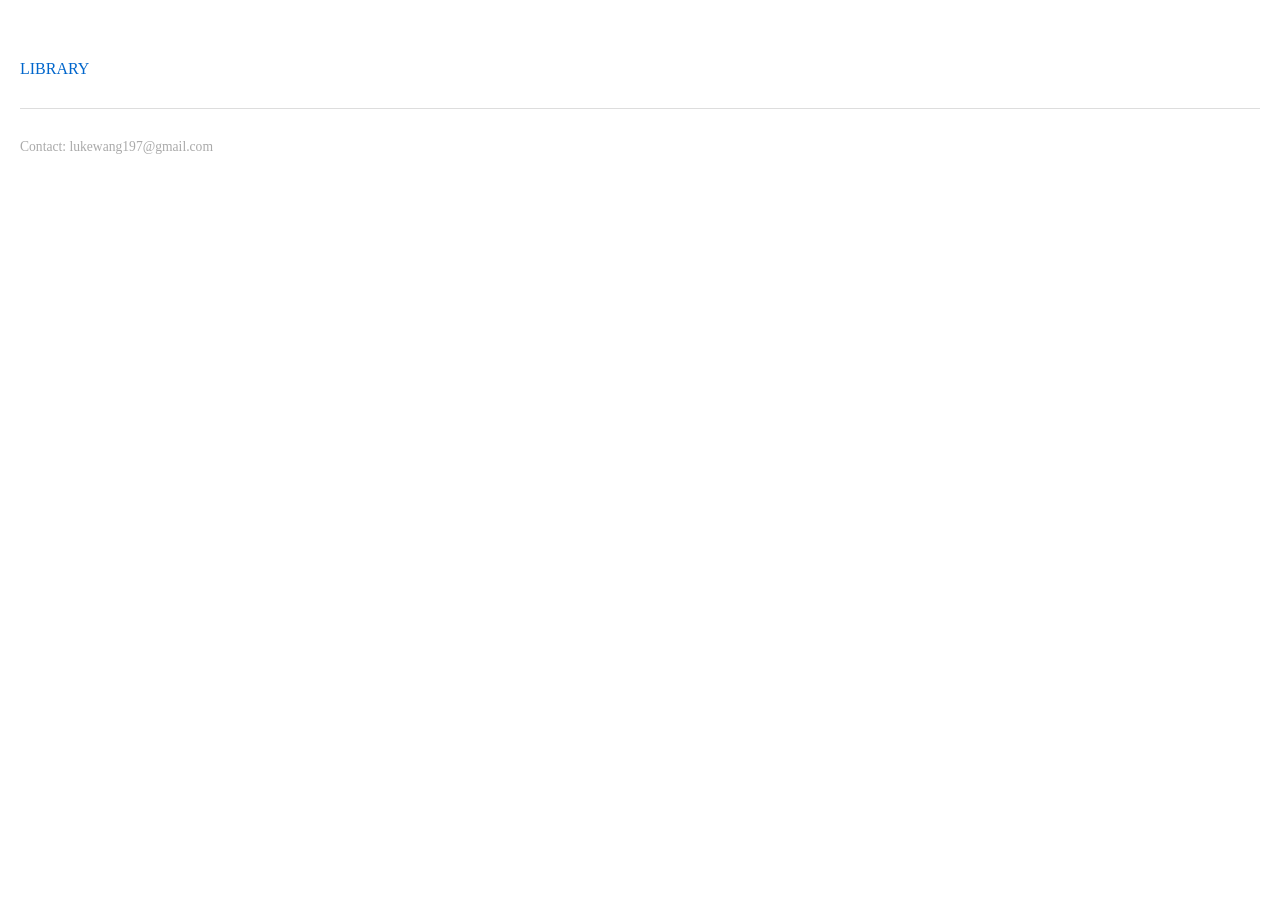
<file: index.html>
<!DOCTYPE html>
<html lang="zh">

<head>
    <title>路可王</title>
    <link rel="stylesheet" href="css/style.css" />
    <meta charset="utf-8">
    <meta name="description" content="路可王的个人网站，提供图书馆入口、个人项目与中文数字资源整理信息。">
    <meta name="google-site-verification" content="d69OwRfa-F3d1HEhGKVkPPevRE6bPtt0aAFp_TCQ8KM" />
    <meta name="msvalidate.01" content="ACD170A450EBFE1786CEB8CAFBECC96C" />
    <meta name="viewport" content="width=device-width, initial-scale=1">
</head>

<body>
    <script data-goatcounter="https://lukewang.goatcounter.com/count" async="async" src="//gc.zgo.at/count.js"></script>
    <p><a href="/LIBRARY/">LIBRARY</a></p>
    <hr />
    <p class="footnote">Contact: lukewang197@gmail.com</p>
</body>

</html>
</file>
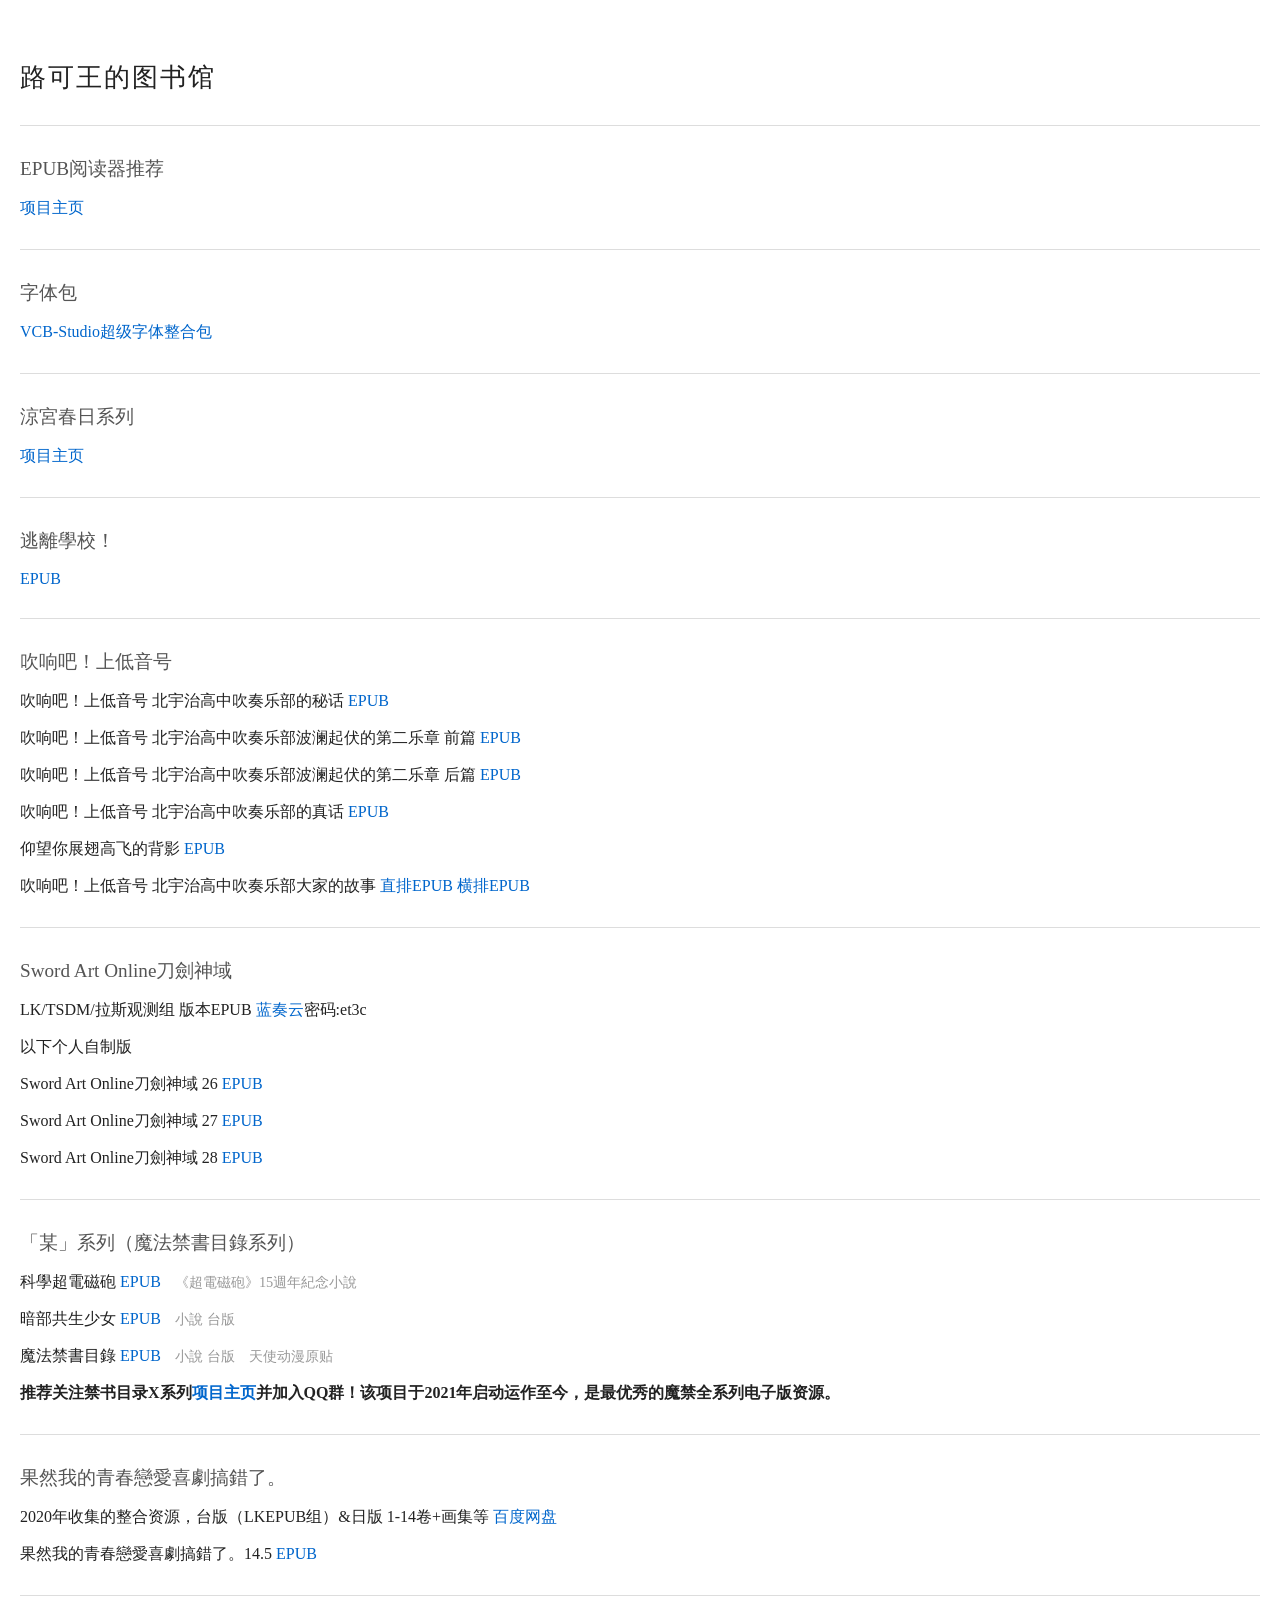
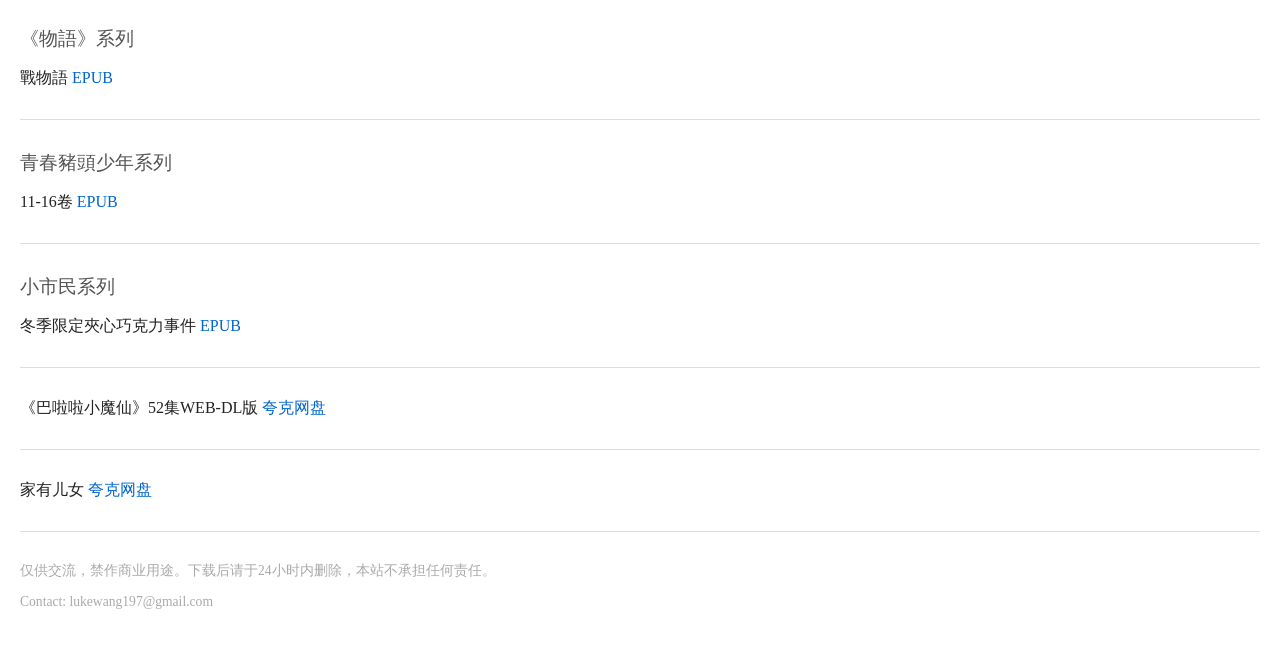
<file: LIBRARY/index.html>
<!DOCTYPE html>
<html lang="zh">

<head>
    <title>路可王的图书馆</title>
    <link rel="stylesheet" href="../css/style.css" />
    <meta charset="utf-8">
    <meta name="description" content="路可王的图书馆，整理凉宫春日、吹响吧上低音号、刀剑神域等作品的中文 EPUB 与字体资源。">
    <meta name="viewport" content="width=device-width, initial-scale=1">
</head>

<body>
    <script data-goatcounter="https://lukewang.goatcounter.com/count" async="async" src="//gc.zgo.at/count.js"></script>
    <h1>路可王的图书馆</h1>
    <hr />
    <h2>EPUB阅读器推荐</h2>
    <p><a href="/LIBRARY/e-reader/" target="_blank">项目主页</a></p>
    <hr />
    <h2>字体包</h2>
    <p><a href="https://vcb-s.com/archives/1114" target="_blank">VCB-Studio超级字体整合包</a></p>
    <hr />
    <h2>涼宮春日系列</h2>
    <p><a href="/LIBRARY/HaruhiEPUBProject/" target="_blank">项目主页</a></p>
    <hr />
    <h2>逃離學校！</h2>
    <p><a href="https://cf-pan.acgdmzy.com/s/r0DUG" target="_blank">EPUB</a></p>
    <hr />
    <h2>吹响吧！上低音号</h2>
    <p>吹响吧！上低音号 北宇治高中吹奏乐部的秘话 <a href="https://cf-pan.acgdmzy.com/s/3PVf0" target="_blank">EPUB</a></p>
    <p>吹响吧！上低音号 北宇治高中吹奏乐部波澜起伏的第二乐章 前篇 <a href="https://cf-pan.acgdmzy.com/s/QAkCK" target="_blank">EPUB</a></p>
    <p>吹响吧！上低音号 北宇治高中吹奏乐部波澜起伏的第二乐章 后篇 <a href="https://cf-pan.acgdmzy.com/s/y7eT0" target="_blank">EPUB</a></p>
    <p>吹响吧！上低音号 北宇治高中吹奏乐部的真话 <a href="https://cf-pan.acgdmzy.com/s/6rBT6" target="_blank">EPUB</a></p>
    <p>仰望你展翅高飞的背影 <a href="https://cf-pan.acgdmzy.com/s/qLYu2" target="_blank">EPUB</a></p>
    <p>吹响吧！上低音号 北宇治高中吹奏乐部大家的故事 <a href="https://cf-pan.acgdmzy.com/s/5r8UM" target="_blank">直排EPUB</a> <a
            href="https://cf-pan.acgdmzy.com/s/mNXf2">横排EPUB</a></p>
    <hr />
    <h2>Sword Art Online刀劍神域</h2>
    <p>LK/TSDM/拉斯观测组 版本EPUB <a href="https://lukewang.lanzouc.com/b01i602yzi" target="_blank">蓝奏云</a>密码:et3c</p>
    <p>以下个人自制版</p>
    <p>Sword Art Online刀劍神域 26 <a href="https://cf-pan.acgdmzy.com/s/BbBtP" target="_blank">EPUB</a></p>
    <p>Sword Art Online刀劍神域 27 <a href="https://cf-pan.acgdmzy.com/s/431in" target="_blank">EPUB</a></p>
    <p>Sword Art Online刀劍神域 28 <a href="https://cf-pan.acgdmzy.com/s/mRGT2" target="_blank">EPUB</a></p>
    <hr />
    <h2>「某」系列（魔法禁書目錄系列）</h2>
    <p>科學超電磁砲 <a href="https://cf-pan.acgdmzy.com/s/j96F0" target="_blank">EPUB</a> <span
            class="meta">《超電磁砲》15週年紀念小說</span></p>
    <p>暗部共生少女 <a href="https://cf-pan.acgdmzy.com/s/wXPIr" target="_blank">EPUB</a> <span class="meta">小說 台版</span></p>
    <p>魔法禁書目錄 <a href="https://cf-pan.acgdmzy.com/s/ejKua" target="_blank">EPUB</a> <span class="meta">小說 台版</span> <a
            class="meta" href="https://www.tsdm39.com/forum.php?mod=viewthread&tid=1267491&fromuid=2230814"
            target="_blank">天使动漫原贴</a></p>
    <b>推荐关注禁书目录X系列<a href="https://github.com/1204244136/index-X"
            target="_blank">项目主页</a>并加入QQ群！该项目于2021年启动运作至今，是最优秀的魔禁全系列电子版资源。</b>
    <hr />
    <h2>果然我的青春戀愛喜劇搞錯了。</h2>
    <p>2020年收集的整合资源，台版（LKEPUB组）&amp;日版 1-14卷+画集等 <a href="https://pan.baidu.com/s/10pGxGVzUBowD6U-mhfbGIQ?pwd=252v"
            target="_blank">百度网盘</a></p>
    <p>果然我的青春戀愛喜劇搞錯了。14.5 <a href="https://cf-pan.acgdmzy.com/s/EYRcO" target="_blank">EPUB</a></p>
    <hr />
    <h2>《物語》系列</h2>
    <p>戰物語 <a href="https://cf-pan.acgdmzy.com/s/NA0uv" target="_blank">EPUB</a></p>
    <hr />
    <h2>青春豬頭少年系列</h2>
    <p>11-16卷 <a href="https://cf-pan.acgdmzy.com/s/B34IP" target="_blank">EPUB</a></p>
    <hr/>
    <h2>小市民系列</h2>
    <p>冬季限定夾心巧克力事件 <a href="https://cf-pan.acgdmzy.com/s/mBGt2" target="_blank">EPUB</a></p>
    <hr />
    <p>《巴啦啦小魔仙》52集WEB-DL版 <a href="https://pan.quark.cn/s/7594ee0f86d1" target="_blank">夸克网盘</a></p>
    <hr />
    <p>家有儿女 <a href="https://pan.quark.cn/s/7f1dc5e15f24" target="_blank">夸克网盘</a></p>
    <hr />
    <p class="footnote">仅供交流，禁作商业用途。下载后请于24小时内删除，本站不承担任何责任。</p>
    <p class="footnote">Contact: lukewang197@gmail.com</p>
</body>

</html>
</file>
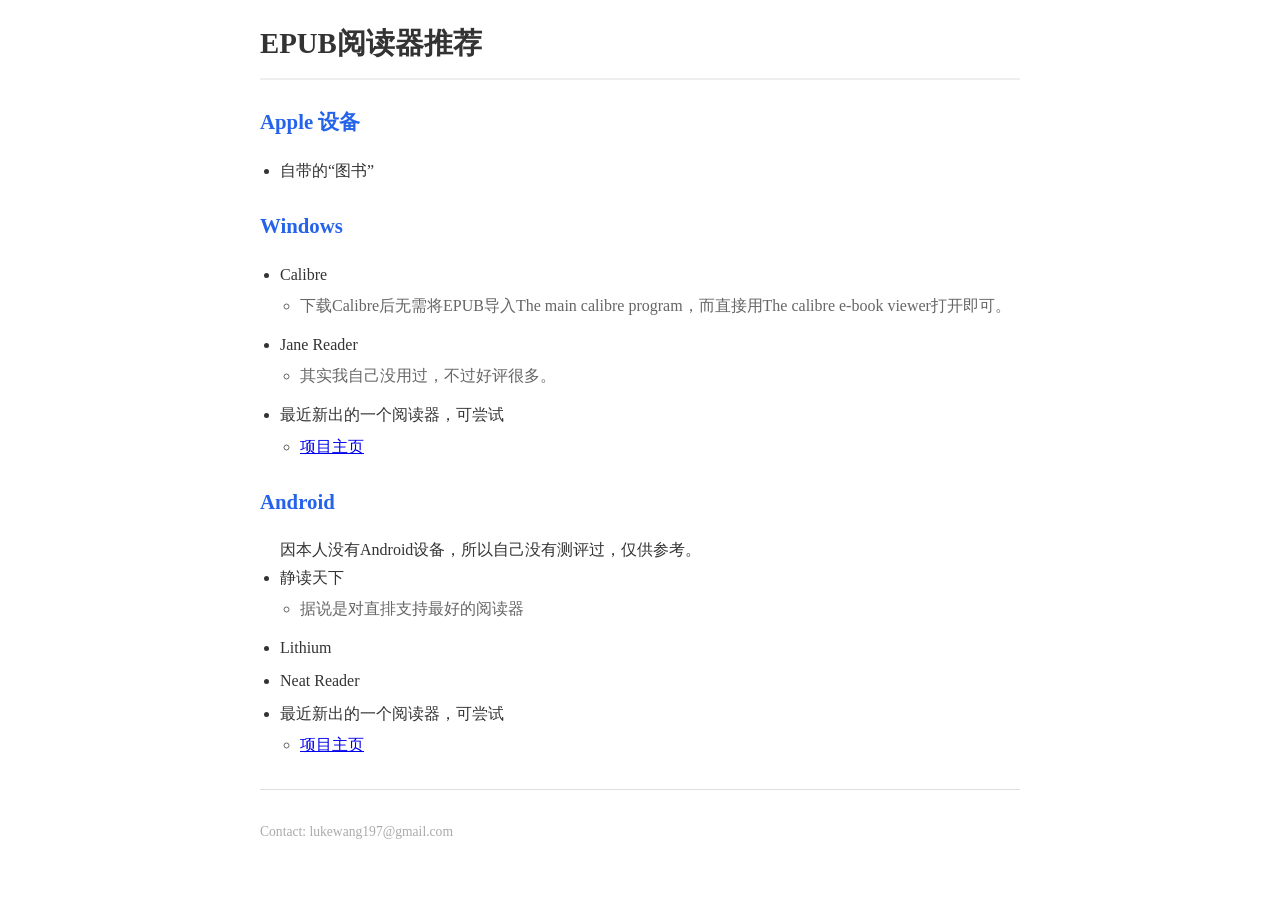
<file: LIBRARY/e-reader/index.html>
<!DOCTYPE html>
<html lang="zh-CN">

<head>
    <meta charset="utf-8">
    <meta name="description" content="EPUB阅读器推荐">
    <meta name="viewport" content="width=device-width, initial-scale=1">
    <title>EPUB阅读器推荐</title>
    <style>
        body {
            margin: auto;
            max-width: 760px;
            line-height: 1.7;
            color: #333;
        }

        h1 {
            font-size: 1.8rem;
            border-bottom: 2px solid #eee;
            padding-bottom: 10px;
        }

        h2 {
            font-size: 1.3rem;
            color: #2563eb;
            margin-top: 24px;
        }

        ul {
            padding-left: 20px;
        }

        ul ul {
            margin-top: 4px;
            margin-bottom: 12px;
            color: #666;
        }

        li {
            margin-bottom: 6px;
        }

        .footnote {
            color: #aaa;
            font-size: 0.85em;
        }

        hr {
            border: none;
            border-top: 1px solid #ddd;
            margin: 30px 0;
        }
    </style>
</head>

<body>
    <script data-goatcounter="https://lukewang.goatcounter.com/count" async="async" src="//gc.zgo.at/count.js"></script>
    <h1>EPUB阅读器推荐</h1>

    <h2>Apple 设备</h2>
    <ul>
        <li>自带的“图书”

        </li>
    </ul>

    <h2>Windows</h2>
    <ul>
        <li>Calibre
            <ul>
                <li>下载Calibre后无需将EPUB导入The main calibre program，而直接用The calibre e-book viewer打开即可。</li>
            </ul>
        </li>
        <li>Jane Reader
            <ul>
                <li>其实我自己没用过，不过好评很多。</li>
            </ul>
        </li>
        <li>最近新出的一个阅读器，可尝试
            <ul>
                <li><a href="https://github.com/herenfor/epub-read" target="_blank">项目主页</a></li>
            </ul>
        </li>
    </ul>

    <h2>Android</h2>
    <ul>因本人没有Android设备，所以自己没有测评过，仅供参考。
        <li>静读天下
            <ul>
                <li>据说是对直排支持最好的阅读器</li>
            </ul>
        </li>
        <li>Lithium</li>
        <li>Neat Reader</li>
        <li>最近新出的一个阅读器，可尝试
            <ul>
                <li><a href="https://github.com/herenfor/epub-read" target="_blank">项目主页</a></li>
            </ul>
        </li>
    </ul>
    <hr />
    <p class="footnote">Contact: lukewang197@gmail.com</p>
</body>

</html>
</file>
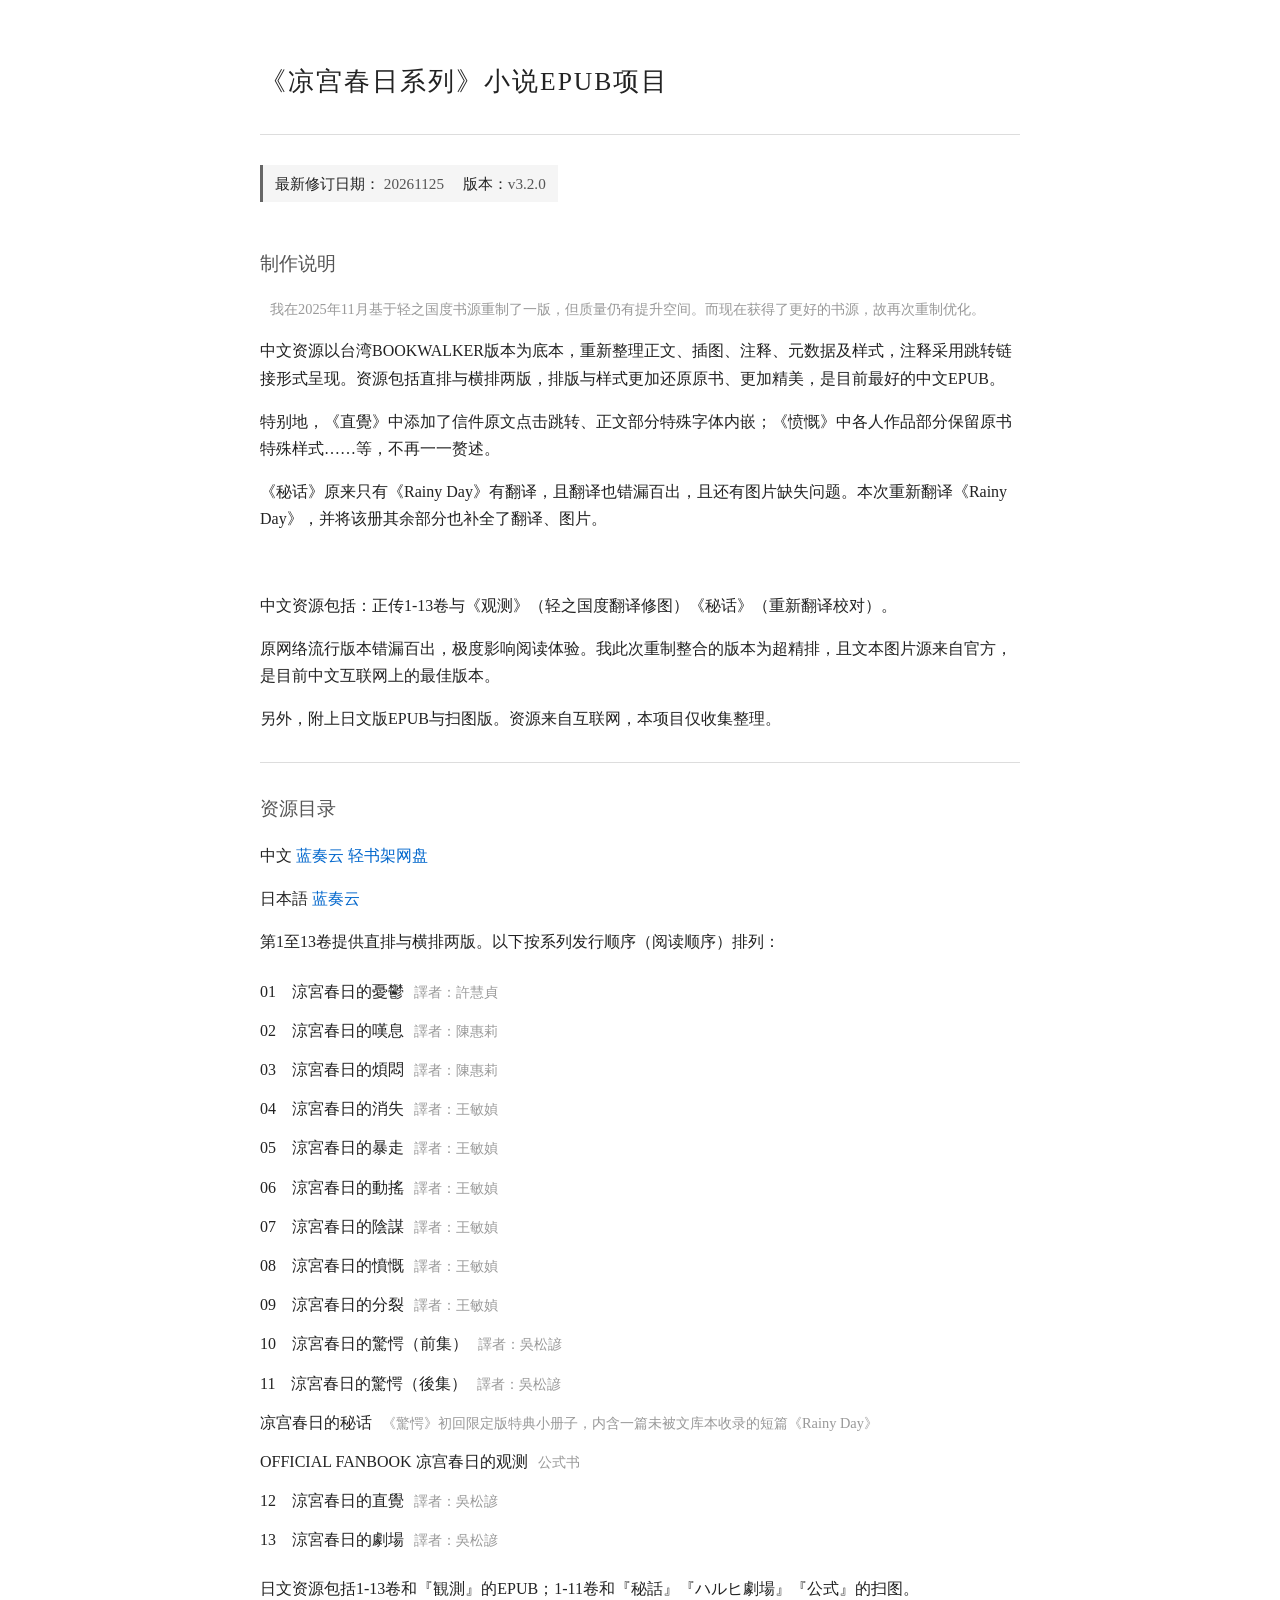
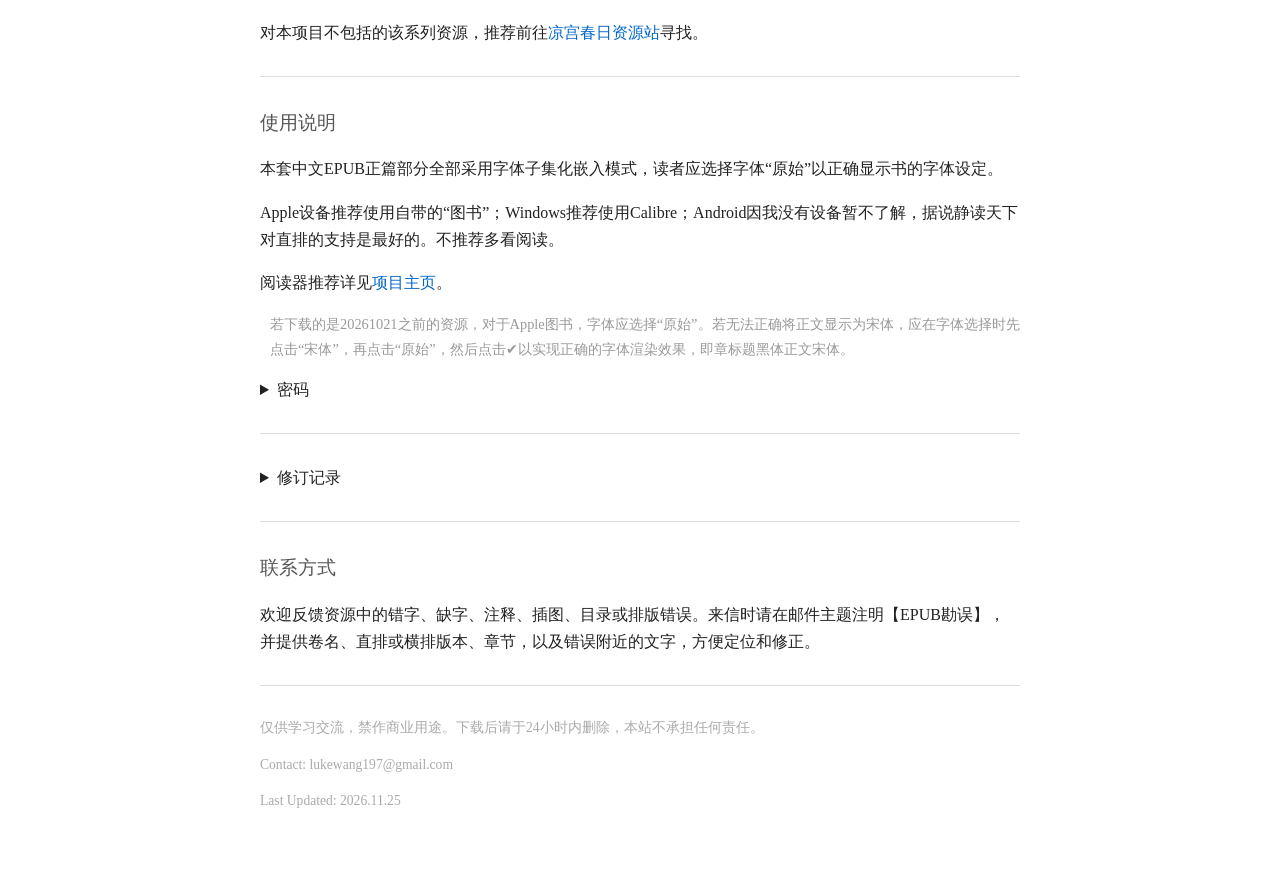
<file: LIBRARY/HaruhiEPUBProject/index.html>
<!DOCTYPE html>
<html lang="zh">

<head>
    <title>《凉宫春日系列》小说EPUB项目</title>
    <link rel="stylesheet" href="../../css/style.css" />
    <style type="text/css">
        body {
            max-width: 760px;
            line-height: 1.7;
        }

        .revision-date,
        .revision-version {
            display: inline-block;
        }

        .revision-date {
            min-width: 7.5em;
        }

        .revision-version {
            min-width: 5.5em;
        }

        .latest-revision {
            display: inline-block;
            margin: 0 0 16px;
            padding: 6px 12px;
            border-left: 3px solid #666;
            background: #f5f5f5;
            color: #555;
            font-size: 0.95em;
        }

        .latest-revision strong {
            color: #222;
            font-weight: normal;
        }
    </style>
    <meta charset="utf-8">
    <meta name="description" content="凉宫春日系列小说 EPUB 项目，提供全系列及特典资源，包含直排、横排版本、制作说明与阅读器字体建议。另附日文EPUB与扫图。">
    <meta name="viewport" content="width=device-width, initial-scale=1">
    <meta name="google-site-verification" content="d69OwRfa-F3d1HEhGKVkPPevRE6bPtt0aAFp_TCQ8KM" />
    <meta name="msvalidate.01" content="ACD170A450EBFE1786CEB8CAFBECC96C" />
</head>

<body>
    <script data-goatcounter="https://lukewang.goatcounter.com/count" async="async" src="//gc.zgo.at/count.js"></script>
    <h1>《凉宫春日系列》小说EPUB项目</h1>
    <hr />

    <p class="latest-revision">
        <strong>最新修订日期：</strong>
        <time id="latest-revision-date"></time>
        　<strong>版本：</strong><span id="latest-revision-version"></span>
    </p>

    <h2>制作说明</h2>
    <p class="meta">
        我在2025年11月基于轻之国度书源重制了一版，但质量仍有提升空间。而现在获得了更好的书源，故再次重制优化。</p>
    <p>中文资源以台湾BOOKWALKER版本为底本，重新整理正文、插图、注释、元数据及样式，注释采用跳转链接形式呈现。资源包括直排与横排两版，排版与样式更加还原原书、更加精美，是目前最好的中文EPUB。</p>
    <p>特别地，《直覺》中添加了信件原文点击跳转、正文部分特殊字体内嵌；《愤慨》中各人作品部分保留原书特殊样式……等，不再一一赘述。</p>
    <p>《秘话》原来只有《Rainy Day》有翻译，且翻译也错漏百出，且还有图片缺失问题。本次重新翻译《Rainy Day》，并将该册其余部分也补全了翻译、图片。</p>
    <p><br /></p>
    <p>中文资源包括：正传1-13卷与《观测》（轻之国度翻译修图）《秘话》（重新翻译校对）。</p>
    <p>原网络流行版本错漏百出，极度影响阅读体验。我此次重制整合的版本为超精排，且文本图片源来自官方，是目前中文互联网上的最佳版本。</p>
    <p>另外，附上日文版EPUB与扫图版。资源来自互联网，本项目仅收集整理。</p>
    <hr />

    <h2>资源目录</h2>
    <p>中文 <a href="https://lukewang.lanzouc.com/b01i602zed" target="_blank" rel="noopener">蓝奏云</a> <a
            href="https://cf-pan.acgdmzy.com/s/ndbCK" target="_blank" rel="noopener">轻书架网盘</a></p>
    <p>日本語 <a href="https://lukewang.lanzouc.com/b01i609uij" target="_blank" rel="noopener">蓝奏云</a></p>
    <p style="display: none;"><a href="https://pan.baidu.com/s/1NYQOqliU70J7wK0bYH8MPg?pwd=aeby" target="_blank"
            rel="noopener">百度网盘备用链接</a><span class="meta">不保证最新</span></p>
    <p>第1至13卷提供直排与横排两版。以下按系列发行顺序（阅读顺序）排列：</p>
    <ul>
        <li>01　涼宮春日的憂鬱<span class="meta">譯者：許慧貞</span></li>
        <li>02　涼宮春日的嘆息<span class="meta">譯者：陳惠莉</span></li>
        <li>03　涼宮春日的煩悶<span class="meta">譯者：陳惠莉</span></li>
        <li>04　涼宮春日的消失<span class="meta">譯者：王敏媜</span></li>
        <li>05　涼宮春日的暴走<span class="meta">譯者：王敏媜</span></li>
        <li>06　涼宮春日的動搖<span class="meta">譯者：王敏媜</span></li>
        <li>07　涼宮春日的陰謀<span class="meta">譯者：王敏媜</span></li>
        <li>08　涼宮春日的憤慨<span class="meta">譯者：王敏媜</span></li>
        <li>09　涼宮春日的分裂<span class="meta">譯者：王敏媜</span></li>
        <li>10　涼宮春日的驚愕（前集）<span class="meta">譯者：吳松諺</span></li>
        <li>11　涼宮春日的驚愕（後集）<span class="meta">譯者：吳松諺</span></li>
        <li>凉宫春日的秘话<span class="meta">《驚愕》初回限定版特典小册子，内含一篇未被文库本收录的短篇《Rainy Day》</span></li>
        <li>OFFICIAL FANBOOK 凉宫春日的观测<span class="meta">公式书</span></li>
        <li>12　涼宮春日的直覺<span class="meta">譯者：吳松諺</span></li>
        <li>13　涼宮春日的劇場<span class="meta">譯者：吳松諺</span></li>
    </ul>
    <p>日文资源包括1-13卷和『観測』的EPUB；1-11卷和『秘話』『ハルヒ劇場』『公式』的扫图。</p>
    <p>对本项目不包括的该系列资源，推荐前往<a href="https://haruyuki.cn/download/">凉宫春日资源站</a>寻找。</p>
    <hr />

    <h2>使用说明</h2>
    <p>本套中文EPUB正篇部分全部采用字体子集化嵌入模式，读者应选择字体“原始”以正确显示书的字体设定。</p>
    <p>Apple设备推荐使用自带的“图书”；Windows推荐使用Calibre；Android因我没有设备暂不了解，据说静读天下对直排的支持是最好的。不推荐多看阅读。</p>
    <p>阅读器推荐详见<a href="/LIBRARY/e-reader/" target="_blank">项目主页</a>。</p>
    <p class="meta">
        若下载的是20261021之前的资源，对于Apple图书，字体应选择“原始”。若无法正确将正文显示为宋体，应在字体选择时先点击“宋体”，再点击“原始”，然后点击✔以实现正确的字体渲染效果，即章标题黑体正文宋体。</p>
    <details>
        <summary>密码</summary>
        路可王
    </details>
    <hr />

    <details>
        <summary>修订记录</summary>
        <ul id="revision-records">
            <li><time class="revision-date" datetime="2026-11-25">20261125</time><span
                    class="revision-version">v3.2.0</span>全系列格式修订。修订部分错译。</li>
            <li><time class="revision-date" datetime="2026-11-24">20261124</time><span
                    class="revision-version">v3.1.1</span>修订《動搖》。</li>
            <li><time class="revision-date" datetime="2026-11-15">20261115</time><span
                    class="revision-version">v3.1.0</span>《Rainy Day》翻译修订。</li>
            <li><time class="revision-date" datetime="2026-11-13">20261113</time><span
                    class="revision-version">v3.0.0</span>添加日文版资源。《秘话》全本重译。</li>
            <li><time class="revision-date" datetime="2026-10-21">20261021</time><span
                    class="revision-version">v2.2.0</span>将正篇所有文件全本采取字体嵌入，好处是当读者选择按照原始样式显示时可以完全显示出我期望的样子，坏处是当读者/阅读器使用自定义字体规则时大概率会失去我所有的字体设定，同时若读者自行将EPUB转为简体的话也会无法展示预设字体。另外，修复了《直覺》的图片、目录不兼容问题。
            </li>
            <li><time class="revision-date" datetime="2026-10-02">20261002</time><span
                    class="revision-version">v2.1.0</span>修复了《观测》《秘话》的EPUB不规范问题。</li>
        </ul>
    </details>
    <hr />

    <h2>联系方式</h2>
    <p>欢迎反馈资源中的错字、缺字、注释、插图、目录或排版错误。来信时请在邮件主题注明【EPUB勘误】，并提供卷名、直排或横排版本、章节，以及错误附近的文字，方便定位和修正。
    </p>
    <hr />
    <p class="footnote">仅供学习交流，禁作商业用途。下载后请于24小时内删除，本站不承担任何责任。</p>
    <p class="footnote">Contact: lukewang197@gmail.com</p>
    <p class="footnote">Last Updated: 2026.11.25</p>

    <script>
        const latestRevision = document.querySelector("#revision-records li");
        if (latestRevision) {
            const date = latestRevision.querySelector("time");
            const version = latestRevision.querySelector(".revision-version");

            if (date) {
                document.querySelector("#latest-revision-date").textContent = date.textContent;
                document.querySelector("#latest-revision-date").dateTime = date.dateTime;
            }

            if (version) {
                document.querySelector("#latest-revision-version").textContent = version.textContent;
            }
        }
    </script>
</body>

</html>
</file>
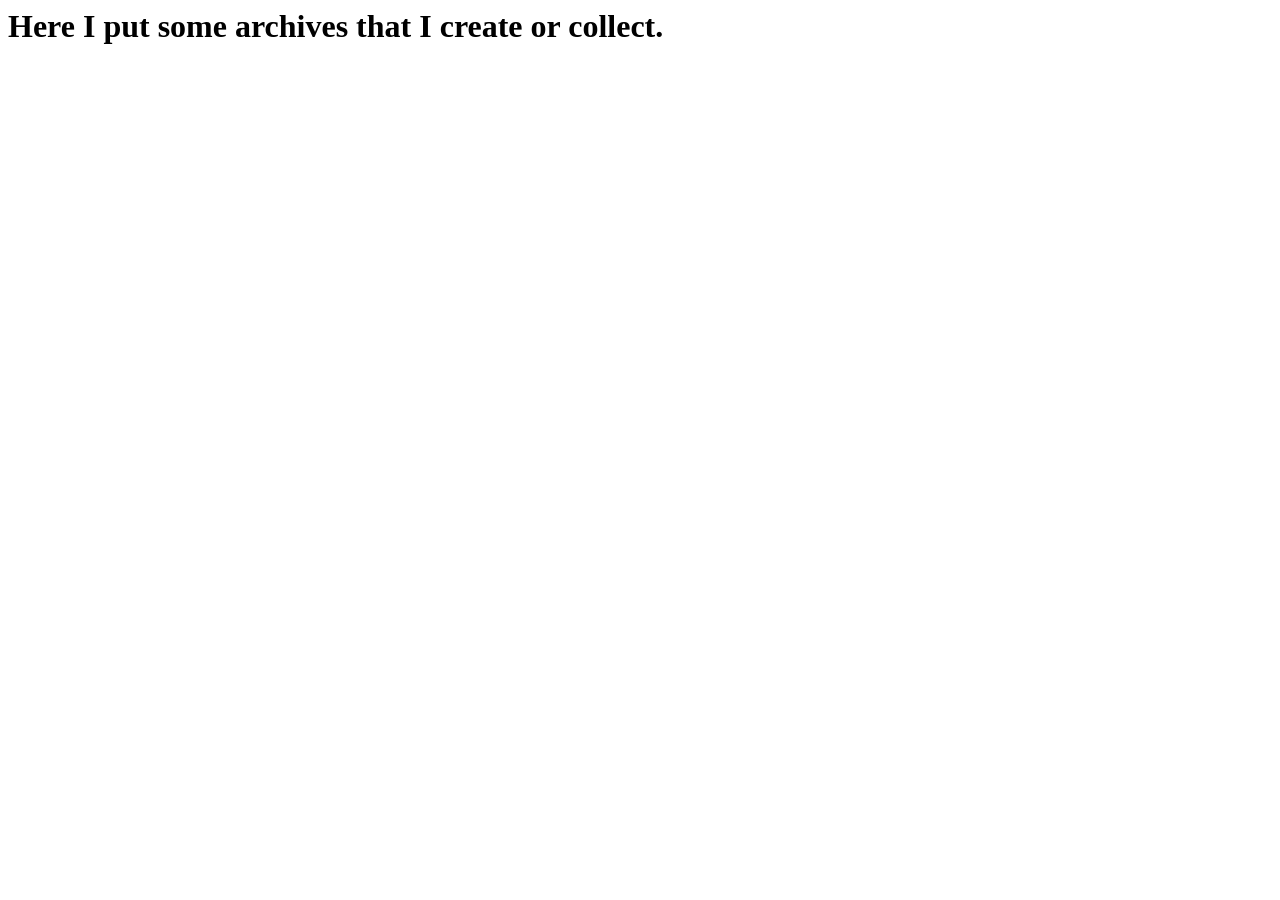
<file: main.html>
<?xml version='1.0' encoding='utf-8'?>
<head>
    <title>TEST</title>
    <!link type="text/css" rel="stylesheet" href="../css/Hstyle.css" />
</head>

<body>
    <h1>Here I put some archives that I create or collect.</h1>
    <p></p>
</body>
</file>
<file: css/style.css>
body {
    font-family: serif;
    margin: 60px auto;
    padding: 0 20px;
    color: #222;
}

h1 {
    font-size: 1.6em;
    font-weight: normal;
    letter-spacing: 2px;
}

h2 {
    font-size: 1.2em;
    font-weight: normal;
    color: #555;
    margin-top: 30px;
}

ul {
    list-style: none;
    padding: 0;
}

li {
    padding: 6px 0;
}

a {
    color: #0066cc;
    text-decoration: none;
}

a:hover {
    text-decoration: underline;
}

.meta {
    color: #999;
    font-size: 0.9em;
    margin-left: 10px;
}

.footnote {
    color: #aaa;
    font-size: 0.85em;
}

hr {
    border: none;
    border-top: 1px solid #ddd;
    margin: 30px 0;
}
</file>
